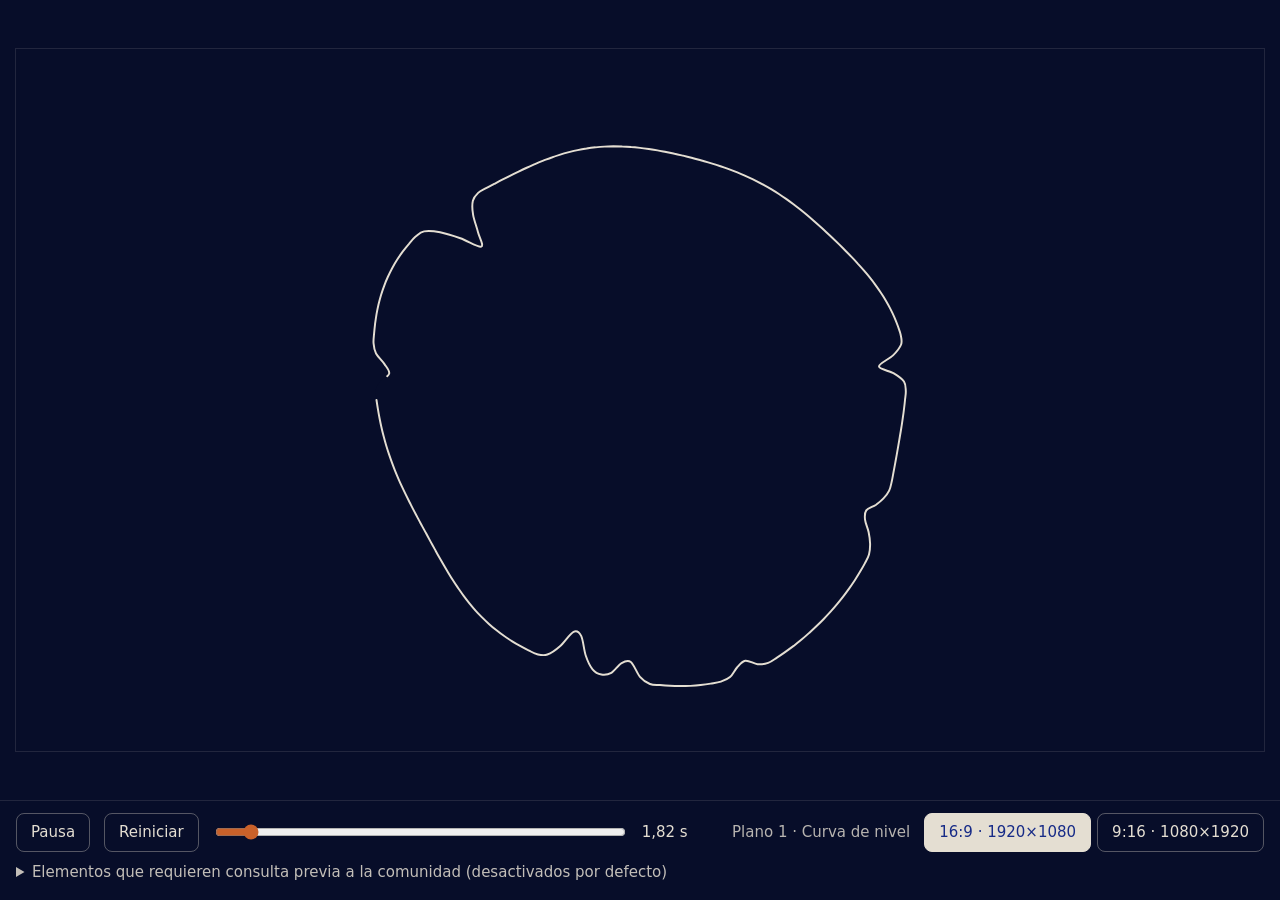
<file: aprendelocal/intro.html>
<!doctype html>
<html lang="es">
<head>
<meta charset="utf-8">
<meta name="viewport" content="width=device-width, initial-scale=1">
<title>AprendeLocal · Intro</title>
<link rel="preconnect" href="https://fonts.googleapis.com">
<link rel="preconnect" href="https://fonts.gstatic.com" crossorigin>
<link href="https://fonts.googleapis.com/css2?family=Archivo:wght@800&family=Newsreader:ital,opsz,wght@0,6..72,500;1,6..72,500&display=block" rel="stylesheet">
<style>
  :root {
    --azul: #172B87;
    --azul-medio: #2A3CA8;
    --naranjo: #C9612A;
    --papel: #E4DED2;
    --noche: #070D29; /* #172B87 al 30 %: el «negro azulado» del plano 1, no es un color nuevo */
  }
  * { box-sizing: border-box; }
  html, body { margin: 0; height: 100%; background: var(--noche); color: var(--papel); font: 500 15px/1.45 system-ui, sans-serif; }
  #app { display: flex; flex-direction: column; height: 100%; }
  #escena { flex: 1; min-height: 0; display: flex; align-items: center; justify-content: center; padding: 16px; }
  #stage { display: block; outline: 1px solid rgba(228, 222, 210, .12); }
  #controles { display: flex; flex-wrap: wrap; gap: 10px 14px; align-items: center; padding: 12px 16px 16px; border-top: 1px solid rgba(228, 222, 210, .12); }
  button { font: inherit; color: var(--papel); background: transparent; border: 1px solid rgba(228, 222, 210, .35); border-radius: 8px; padding: 8px 14px; cursor: pointer; }
  button:hover { border-color: var(--papel); }
  button[aria-pressed="true"] { background: var(--papel); color: var(--azul); border-color: var(--papel); }
  #barra { flex: 1 1 220px; accent-color: var(--naranjo); }
  #tiempo { font-variant-numeric: tabular-nums; min-width: 8ch; }
  #plano { opacity: .8; }
  .formato { display: inline-flex; gap: 6px; }
  details { flex-basis: 100%; }
  summary { cursor: pointer; opacity: .85; }
  details label { display: flex; gap: 8px; align-items: flex-start; margin: 10px 0; max-width: 78ch; }
  details small { display: block; opacity: .7; }
  .limpio #controles { display: none; }
  .limpio #escena { padding: 0; }
  .limpio #stage { outline: none; }
</style>
</head>
<body>
<div id="app">
  <div id="escena">
    <svg id="stage" xmlns="http://www.w3.org/2000/svg" role="img" aria-label="Intro de marca de AprendeLocal"></svg>
  </div>
  <div id="controles">
    <button id="bPlay" type="button">Pausa</button>
    <button id="bReiniciar" type="button">Reiniciar</button>
    <input id="barra" type="range" min="0" max="25" step="0.01" value="0" aria-label="Línea de tiempo">
    <span id="tiempo">0,00 s</span>
    <span id="plano"></span>
    <span class="formato" role="group" aria-label="Formato">
      <button type="button" data-formato="16x9">16:9 · 1920×1080</button>
      <button type="button" data-formato="9x16">9:16 · 1080×1920</button>
    </span>
    <details>
      <summary>Elementos que requieren consulta previa a la comunidad (desactivados por defecto)</summary>
      <label><input type="checkbox" data-consulta="nombresMapuzugun">
        <span>Nombres en mapuzugun que ya usa la plataforma: pewen, pigda y chumaihuén junto al nombre científico, y Rukapillán junto a Villarrica.
        <small>Salen del catálogo de la plataforma (nativas.ts). Grafemario, escritura y pertinencia de mostrarlos se definen con la comunidad.</small></span></label>
      <label><input type="checkbox" data-consulta="fotoEstudiantes">
        <span>Recuadro para fotografía de estudiantes y docentes midiendo el estero.
        <small>Requiere además consentimiento informado de familias y docentes. Es un marcador de producción, no una imagen final.</small></span></label>
    </details>
  </div>
</div>

<script>
'use strict';

/* ==========================================================================
   AprendeLocal · intro de marca (25 s)
   Todo se dibuja con SVG y se anima por código. La escena es una función pura
   del tiempo: render(t) deja el cuadro exacto del segundo t. Por eso se puede
   pausar, arrastrar la barra y exportar cuadro a cuadro sin perder precisión.
   ========================================================================== */

/* ---------- Marca: valores obligatorios, no se agregan otros ---------- */
const C = {
  azul: '#172B87', azulMedio: '#2A3CA8',
  naranjo: '#C9612A', ocre: '#E0A05C',
  papel: '#E4DED2', crema: '#FFF3E4', acuarela: '#F4EFE5',
};
/* Negro azulado del plano 1: es el mismo #172B87 oscurecido al 30 %. */
const NOCHE = '#070D29';

/* ---------- Logo oficial ----------
   Curvas copiadas sin tocar de Durzs/AprendeLocal,
   src/frontend/src/shared/components/ui/AprendeLocalLogo.tsx.
   Ahí el color de monte y letras se llama CREMA y vale #e4ded2 (el «papel
   crudo» del brief). El punto naranjo no cambia en ninguna variante. */
const MONTE = "M43.4 79.7C43.4 79.5 42.9 79.2 42.4 79.1C37.9 77.7 34.9 71.1 36.5 66.2C39.7 56.7 52.7 55.8 57.0 64.9C59.4 69.9 56.1 77.9 51.1 79.1C50.8 79.2 50.4 79.5 50.3 79.7C50.1 80.1 43.6 80.2 43.4 79.7ZM76.9 78.7C76.5 78.6 75.4 78.3 74.5 78.1C72.5 77.6 69.6 76.2 67.9 74.9C66.6 73.9 64.3 71.5 64.3 71.2C64.3 71.1 64.0 70.7 63.7 70.3C62.8 69.2 60.5 64.6 59.5 61.9C59.2 61.0 58.7 59.9 58.5 59.4C58.2 58.8 58.0 58.3 58.0 58.1C58.0 58.0 57.6 56.9 57.1 55.7C56.6 54.6 56.1 53.3 56.0 52.8C55.9 52.4 55.7 51.8 55.5 51.6C55.4 51.5 55.1 51.0 55.0 50.6C54.9 50.2 54.5 49.1 54.1 48.1C53.2 45.6 53.3 45.1 54.6 44.0C55.1 43.4 55.9 42.7 56.2 42.4C57.1 41.6 56.6 39.0 55.4 38.0C55.2 37.8 55.0 37.6 55.0 37.5C55.0 37.3 54.0 35.7 53.6 35.1C53.4 35.0 53.0 34.2 52.5 33.4C49.4 28.2 48.6 27.2 47.2 27.3C46.2 27.3 44.5 29.2 42.8 32.3C41.7 34.1 40.7 35.7 40.4 36.0C40.2 36.2 40.0 36.4 40.0 36.6C40.0 36.7 39.5 37.5 39.0 38.4C37.6 40.5 37.7 43.2 39.2 43.3C40.7 43.3 41.4 45.8 40.4 47.9C40.0 48.6 39.5 49.9 39.1 50.7C36.5 56.5 36.1 56.9 30.8 59.7C29.8 60.2 28.6 60.8 28.3 61.0C27.9 61.2 25.9 62.3 23.7 63.4C21.6 64.6 19.7 65.6 19.5 65.8C19.3 65.9 17.8 66.7 16.1 67.6C14.5 68.5 12.4 69.5 11.6 70.0C7.6 72.2 5.1 73.5 4.8 73.8C3.7 74.4 1.9 75.0 1.0 75.0L0.0 75.0L0.0 73.8C0.0 73.1 0.1 72.5 0.2 72.5C0.4 72.5 0.7 72.1 0.9 71.7C1.1 71.2 1.9 70.0 2.6 68.9C3.8 67.1 4.4 66.1 6.4 62.9C6.7 62.4 7.3 61.6 7.6 61.1C7.9 60.5 8.8 59.2 9.5 58.0C10.3 56.8 11.0 55.7 11.1 55.5C11.9 54.2 12.9 52.8 13.4 52.0C13.7 51.5 14.0 51.0 14.0 50.8C14.0 50.7 14.2 50.4 14.4 50.2C14.6 50.1 15.2 49.2 15.6 48.4C16.1 47.6 17.0 46.2 17.5 45.4C18.1 44.5 18.7 43.5 18.9 43.1C19.1 42.7 19.5 42.1 19.7 41.8C20.0 41.4 20.6 40.5 21.1 39.7C22.3 37.8 23.7 35.6 24.4 34.5C24.7 34.0 26.1 31.8 27.5 29.5C28.9 27.2 30.3 25.0 30.6 24.6C30.9 24.1 31.6 23.1 32.1 22.2C32.6 21.3 33.4 20.1 33.9 19.4C35.5 16.7 36.2 15.7 37.1 14.1C37.7 13.2 38.8 11.4 39.6 10.1C41.3 7.5 42.7 5.3 44.0 3.2C44.5 2.3 45.1 1.4 45.4 1.1C45.7 0.8 46.0 0.4 46.0 0.3C46.0 -0.2 48.5 -0.1 48.9 0.4C49.8 1.6 50.8 3.1 52.5 5.9C53.0 6.7 53.5 7.7 53.8 8.0C54.3 8.8 56.4 12.1 58.9 16.2C59.4 17.1 60.5 18.8 61.3 20.0C62.1 21.2 62.9 22.5 63.1 22.9C63.3 23.3 64.0 24.4 64.6 25.3C65.2 26.2 66.3 28.1 67.1 29.4C68.0 30.7 68.8 32.1 69.1 32.5C69.3 32.8 69.7 33.5 70.0 34.0C70.3 34.5 70.7 35.2 71.0 35.6C71.3 36.0 71.7 36.8 72.0 37.2C72.3 37.7 73.0 38.8 73.5 39.6C74.0 40.5 74.7 41.5 74.9 41.9C75.1 42.3 75.7 43.2 76.1 43.9C76.6 44.6 77.8 46.5 78.9 48.2C79.9 50.0 81.1 51.8 81.4 52.2C82.7 54.3 84.7 57.5 86.1 59.8C87.0 61.2 87.5 62.1 89.4 65.0C89.7 65.5 90.3 66.5 90.8 67.2C91.3 68.0 92.0 69.1 92.4 69.8C95.6 74.8 96.0 75.5 96.0 76.5C96.0 77.2 95.8 77.7 95.4 78.2L94.8 78.9L86.2 78.9C81.5 78.9 77.3 78.9 76.9 78.7Z";
const PALABRA = "M16.5 62.7C6.1 60.4 2.5 47.8 10.0 40.4C18.4 32.1 32.4 38.0 32.3 49.7C32.3 58.2 24.7 64.4 16.5 62.7ZM21.8 60.4C30.0 58.5 33.0 48.1 27.0 42.0C21.5 36.5 12.4 38.1 9.2 45.3C5.4 53.5 13.0 62.5 21.8 60.4ZM40.0 59.1C35.3 58.1 33.5 55.4 33.5 49.3C33.5 42.2 36.0 39.2 42.0 39.3C46.9 39.3 49.5 41.6 49.6 46.0L49.6 46.7L48.0 46.7L46.4 46.7L46.4 46.1C46.4 43.5 44.7 41.9 42.2 41.9C38.4 41.8 36.7 44.0 36.7 49.2C36.8 54.3 38.2 56.3 41.8 56.4C44.6 56.6 46.0 55.5 46.4 52.9L46.6 51.7L48.1 51.7L49.6 51.7L49.6 52.3C49.5 57.0 45.1 60.2 40.0 59.1ZM54.9 59.0C52.0 58.2 50.6 56.0 51.0 53.0C51.6 49.4 54.5 47.9 61.0 47.5C63.9 47.4 63.8 47.5 63.7 45.6C63.5 42.6 62.5 41.8 59.3 41.8C56.5 41.8 55.0 42.8 55.0 44.7L55.0 45.3L53.4 45.3L51.8 45.3L51.9 44.1C52.2 41.0 54.4 39.5 58.7 39.2C62.7 39.0 65.5 40.2 66.5 42.7C66.8 43.5 66.8 43.8 66.9 49.7C66.9 56.9 66.9 56.5 68.4 56.5C69.4 56.5 69.5 56.6 69.5 57.7C69.5 58.6 69.2 58.8 68.2 59.0C66.1 59.5 64.6 58.9 64.2 57.3C63.9 56.2 63.8 56.2 62.9 57.1C60.9 58.9 57.6 59.7 54.9 59.0ZM1.4 45.6L1.4 32.4L3.0 32.4L4.7 32.4L4.7 45.6L4.7 58.7L3.0 58.7L1.4 58.7L1.4 45.6ZM70.8 45.6L70.8 32.4L72.4 32.4C73.9 32.4 74.0 32.4 74.1 32.8C74.1 33.0 74.1 38.9 74.1 45.9L74.1 58.6L72.4 58.7L70.8 58.7L70.8 45.6ZM60.0 56.1C62.1 55.4 63.5 53.7 63.6 51.3C63.8 49.6 63.9 49.7 61.0 49.9C56.1 50.3 54.4 51.3 54.4 53.7C54.4 56.1 56.8 57.2 60.0 56.1ZM22.0 20.3L22.0 7.2L24.4 7.2L26.8 7.2L26.9 8.0C27.0 8.4 27.1 9.0 27.2 9.3C27.3 10.1 27.4 10.1 28.1 9.2C30.4 6.2 36.2 6.1 38.9 9.0C42.3 12.6 42.1 22.0 38.6 25.1C36.0 27.5 31.3 27.6 28.8 25.3L27.9 24.5L27.9 28.9L27.8 33.3L24.9 33.3L22.0 33.4L22.0 20.3ZM4.2 26.7C1.2 26.1 0.1 24.4 0.2 21.1C0.4 16.8 4.0 14.8 11.9 14.8L12.9 14.8L12.8 13.7C12.6 11.8 11.8 11.1 9.8 11.1C8.0 11.1 6.7 11.8 6.7 12.8L6.7 13.2L3.7 13.2L0.8 13.2L0.8 12.2C1.1 8.7 4.1 7.0 9.8 7.0C14.6 7.0 16.9 7.9 18.3 10.5L18.7 11.3L18.8 16.5C18.9 22.7 18.8 22.6 20.6 22.6L21.3 22.6L21.3 24.4C21.3 26.4 21.4 26.4 20.0 26.7C17.4 27.4 14.4 26.6 13.7 25.1C13.4 24.4 13.3 24.4 12.4 25.1C10.3 26.7 7.2 27.4 4.2 26.7ZM62.7 26.8C58.6 26.1 56.2 24.1 55.3 20.3C54.9 18.8 54.9 15.1 55.2 13.7C55.6 12.2 55.7 12.3 54.0 12.4C49.6 12.7 49.1 13.6 49.1 21.8L49.1 26.5L46.1 26.5L43.2 26.5L43.2 16.9L43.2 7.3L45.6 7.3C48.3 7.2 48.1 7.1 48.3 8.8C48.5 10.3 48.7 10.5 49.1 9.6C50.2 7.5 52.6 6.4 54.9 7.0L55.4 7.2L55.5 9.7L55.6 12.3L56.1 11.4C57.5 8.4 60.4 7.0 65.1 7.0C71.6 7.0 74.6 10.0 74.7 16.2L74.7 18.1L67.8 18.1L61.0 18.1L61.0 18.7C61.0 23.2 68.1 24.6 68.8 20.2L68.9 19.7L71.9 19.6L74.8 19.6L74.8 20.1C74.8 24.8 69.2 27.9 62.7 26.8ZM102.4 26.7C98.6 25.7 96.8 22.5 96.9 16.8C96.9 13.0 97.5 10.9 99.2 9.0C101.6 6.4 106.7 6.1 109.3 8.4C109.7 8.8 110.1 9.1 110.1 9.1C110.2 9.1 110.2 7.1 110.2 4.7L110.2 0.2L113.2 0.2L116.2 0.2L116.2 13.3L116.2 26.5L113.8 26.5C111.1 26.5 111.3 26.6 111.1 25.2C111.0 23.9 110.8 23.7 110.4 24.3C108.7 26.6 105.6 27.5 102.4 26.7ZM126.3 26.9C120.4 25.7 118.2 23.1 118.2 16.9C118.2 10.0 121.3 7.0 128.3 7.0C134.8 7.0 137.8 10.0 137.8 16.4L137.8 18.1L131.0 18.1L124.2 18.1L124.2 18.7C124.2 23.3 131.1 24.6 132.0 20.3L132.2 19.7L135.0 19.6L137.9 19.6L137.8 20.7C137.6 23.5 135.6 25.6 132.1 26.6C131.2 26.8 127.2 27.0 126.3 26.9ZM76.6 16.9L76.6 7.3L79.0 7.3L81.4 7.2L81.5 7.6C81.6 7.8 81.7 8.4 81.8 9.0C81.9 10.2 82.0 10.2 83.0 9.1C85.6 6.4 91.1 6.1 93.2 8.4C95.0 10.4 95.0 10.6 95.1 19.2L95.2 26.5L92.1 26.5L89.1 26.5L89.0 20.0C89.0 13.8 89.0 13.5 88.6 12.9C87.6 10.9 84.3 11.2 83.1 13.5L82.6 14.4L82.5 20.4L82.5 26.5L79.5 26.5L76.5 26.5L76.6 16.9ZM10.9 22.3C12.1 21.7 12.8 20.4 12.8 18.7L12.8 18.1L11.1 18.2C7.3 18.4 5.3 19.9 6.4 21.8C7.1 22.8 9.3 23.1 10.9 22.3ZM33.6 21.8C35.5 20.7 36.0 14.6 34.3 12.6C33.3 11.4 30.8 11.2 29.3 12.3C28.0 13.3 27.4 16.9 28.2 19.7C28.8 21.9 31.5 22.9 33.6 21.8ZM108.3 21.9C110.6 20.7 111.1 15.0 109.2 12.7C108.1 11.4 105.5 11.2 104.2 12.3C102.3 13.8 102.4 20.3 104.3 21.6C105.2 22.3 107.3 22.5 108.3 21.9ZM68.5 14.2C68.1 9.9 62.0 9.9 61.1 14.2L60.9 14.8L64.8 14.7L68.6 14.7L68.5 14.2ZM131.7 14.0C131.3 9.7 124.2 10.3 124.2 14.6C124.2 14.7 125.9 14.8 128.0 14.8L131.8 14.8L131.7 14.0Z";
const PUNTO_O = { cx: 19.1, cy: 49.66, r: 4.84 };
const COLOR_LOGO = C.papel;
/* Variantes oficiales del componente: horizontal 257×80 y apilado 138×139. */
const VARIANTES = {
  horizontal: { w: 257, h: 80, monte: 'translate(0 0)', palabra: 'translate(119 17.25)', monteM: [1, 0, 0], palabraM: [1, 119, 17.25] },
  apilado: { w: 138, h: 139, monte: 'translate(29.4 0) scale(0.825)', palabra: 'translate(0 76)', monteM: [0.825, 29.4, 0], palabraM: [1, 0, 76] },
};

/* ---------- Elementos culturales ----------
   REQUIERE CONSULTA PREVIA A LA COMUNIDAD: los dos interruptores de abajo.
   Quedan apagados por defecto y no se encienden sin ese proceso. */
const CONSULTA = {
  nombresMapuzugun: false, // REQUIERE CONSULTA PREVIA A LA COMUNIDAD
  fotoEstudiantes: false,  // REQUIERE CONSULTA PREVIA A LA COMUNIDAD (y consentimiento informado)
};

/* ---------- Guion: tiempos en segundos ---------- */
const DUR = 25;
const T = {
  s1Linea: [0.5, 2.7],
  s2Anillos: { t0: 3.0, paso: 0.055, dur: 0.85 },
  s2Alza: { t0: 4.5, dur: 1.8, paso: 0.03 },
  velo: [3.0, 6.6],
  s2Niebla: { t0: 4.9, paso: 0.35, dur: 1.6 },
  s2Rotulo: [5.5, 6.1, 6.8, 7.15],
  s3Cambio: [6.9, 7.8],
  s3Arbol: [7.2, 8.3],
  s3Cinta: [8.0, 9.15],
  s3Compas: [9.1, 9.45],
  s3Nota: [9.3, 9.8],
  s3Titular: [9.45, 10.05, 10.95, 11.35],
  s3Salida: [10.85, 11.35],
  s4Reticula: [11.2, 11.8, 18.95, 19.4],
  s4Fichas: { t0: 11.3, paso: 0.3, dur: 0.8 },
  s4Dibujo: { t0: 11.9, paso: 0.3, dur: 1.3 },
  s4Corona: [13.2, 13.6],
  s5Compacta: [15.0, 15.7],
  s5Lineas: { t0: 15.5, paso: 0.12, dur: 0.7 },
  s5Nodo: [15.95, 16.35],
  s5Punto: [16.25, 16.55],
  s5Enlace: [16.3, 16.65],
  s5Ficha: [16.5, 17.0],
  s5Textos: { t0: 16.75, paso: 0.12, dur: 0.5 },
  s5Salida: [18.9, 19.3],
  s6Entrada: [19.1, 19.6],
  s6Morph: { t0: 19.7, dur: 1.4, paso: 0.025 },
  s6Rotulo: [19.2, 19.6, 21.6, 21.95],
  s6Titular: [19.5, 20.1, 21.6, 22.0],
  s7Anida: { t0: 21.75, dur: 0.75, paso: 0.035 },
  s7Monte: [22.7, 23.1],
  s7Palabra: { t0: 22.95, paso: 0.1, dur: 0.5 },
  s7Punto: [23.55, 24.1],
};
const PLANOS = [
  [0, 'Plano 1 · Curva de nivel'], [3, 'Plano 2 · Volcán Villarrica'], [7, 'Plano 3 · Araucaria'],
  [11, 'Plano 4 · Fichas de campo'], [15, 'Plano 5 · Proyecto situado'], [19, 'Plano 6 · Otro territorio'], [22, 'Plano 7 · Logo'],
];

/* ---------- Composición por formato ---------- */
const LAYOUTS = {
  '16x9': {
    W: 1920, H: 1080, trazo: 3,
    plano: { cx: 960, cy: 540, s: 410 },
    volcan: { cx: 960, by: 840, sx: 640, h: 470, q: 0.13 },
    rotulo2: { dx: 70, dy: -64, anchor: 'start' },
    retrae: { x: 1180, y: 868, s: 0.68 },
    s3: {
      suelo: 880, bosque: 800, arbol: { x: 1440, h: 800 },
      titular: { x: 120, y: 400, size: 150, lineas: ['El lugar es el', 'aula.'] },
      nota: { x: 1312, y: 958, anchor: 'end' },
    },
    niebla: [{ dy: -100, c: C.azulMedio, a: 0.85, desde: -1 }, { dy: -36, c: C.azulMedio, a: 0.6, desde: 1 }, { dy: -170, c: C.papel, a: 0.10, desde: -1 }],
    fichas: { w: 500, pos: [[400, 190, -3], [960, 160, 2], [1520, 195, -1.5]] },
    chips: { s: 0.52, pos: [[250, 250, -2], [250, 540, 1.5], [250, 830, -1]], lado: 'derecha' },
    nodo: { x: 690, y: 540, r: 34 },
    proyecto: { x: 860, y: 190, w: 920, pad: 64, titulo: 120 },
    foto: { x: 880, y: 895, w: 900, h: 160, rot: 0 },
    volcan6: { cx: 1400, by: 800, sx: 420, h: 330, q: 0.13 },
    morro: { cx: 1380, by: 800, rw: 250, h: 470, q: 0.14, lean: 0.34, marCx: 1420, marHw: 660, marY: 838, marGap: 30 },
    rotulo6: { dx: -60, dy: -60, anchor: 'end' },
    titular6: { x: 120, y: 360, size: 104, lineas: ['Cada escuela', 'tiene su propio', 'laboratorio', 'afuera.'] },
    logo: { variante: 'horizontal', cx: 960, cy: 540, ancho: 900 },
  },
  '9x16': {
    W: 1080, H: 1920, trazo: 3,
    plano: { cx: 540, cy: 930, s: 430 },
    volcan: { cx: 540, by: 1190, sx: 480, h: 440, q: 0.13 },
    rotulo2: { dx: 60, dy: -70, anchor: 'start' },
    retrae: { x: 380, y: 1075, s: 0.62 },
    s3: {
      suelo: 1100, bosque: 1020, arbol: { x: 700, h: 920 },
      titular: { x: 90, y: 1410, size: 116, lineas: ['El lugar es el', 'aula.'] },
      nota: { x: 90, y: 1188, anchor: 'start' },
    },
    niebla: [{ dy: -100, c: C.azulMedio, a: 0.85, desde: -1 }, { dy: -36, c: C.azulMedio, a: 0.6, desde: 1 }, { dy: -180, c: C.papel, a: 0.10, desde: -1 }],
    fichas: { w: 480, pos: [[300, 200, -3], [780, 280, 2.2], [530, 890, -1.5]] },
    chips: { s: 0.5, pos: [[200, 320, -2], [540, 320, 1.5], [880, 320, -1]], lado: 'abajo' },
    nodo: { x: 540, y: 630, r: 34 },
    proyecto: { x: 90, y: 760, w: 900, pad: 60, titulo: 116 },
    foto: { x: 90, y: 1470, w: 900, h: 200, rot: 0 },
    volcan6: { cx: 560, by: 980, sx: 380, h: 320, q: 0.13 },
    morro: { cx: 540, by: 980, rw: 230, h: 480, q: 0.14, lean: 0.34, marCx: 540, marHw: 720, marY: 1018, marGap: 30 },
    rotulo6: { dx: -50, dy: -60, anchor: 'end' },
    titular6: { x: 90, y: 1250, size: 100, lineas: ['Cada escuela', 'tiene su propio', 'laboratorio', 'afuera.'] },
    logo: { variante: 'apilado', cx: 540, cy: 930, ancho: 620 },
  },
};

/* ==========================================================================
   Utilidades
   ========================================================================== */
const NS = 'http://www.w3.org/2000/svg';
const $ = (s) => document.querySelector(s);
function mk(tag, attrs, parent) {
  const e = document.createElementNS(NS, tag);
  if (attrs) for (const k in attrs) e.setAttribute(k, attrs[k]);
  if (parent) parent.appendChild(e);
  return e;
}
function set(e, attrs) { for (const k in attrs) e.setAttribute(k, attrs[k]); }
const clamp = (v, a = 0, b = 1) => (v < a ? a : v > b ? b : v);
const lerp = (a, b, t) => a + (b - a) * t;
const lin = (t, a, b) => clamp((t - a) / (b - a));
const f1 = (v) => Math.round(v * 10) / 10;

/* Easing de marca: cubic-bezier(0.22, 1, 0.36, 1), salida suave, sin rebote. */
function cubicBezier(x1, y1, x2, y2) {
  const cx = 3 * x1, bx = 3 * (x2 - x1) - cx, ax = 1 - cx - bx;
  const cy = 3 * y1, by = 3 * (y2 - y1) - cy, ay = 1 - cy - by;
  const sx = (t) => ((ax * t + bx) * t + cx) * t;
  const sy = (t) => ((ay * t + by) * t + cy) * t;
  return (x) => {
    if (x <= 0) return 0;
    if (x >= 1) return 1;
    let lo = 0, hi = 1, t = x;
    for (let i = 0; i < 40; i++) { const v = sx(t); if (Math.abs(v - x) < 1e-6) break; if (v < x) lo = t; else hi = t; t = (lo + hi) / 2; }
    return sy(t);
  };
}
const EASE = cubicBezier(0.22, 1, 0.36, 1);
const ez = (t, a, b) => EASE(lin(t, a, b));
/* Entra en [a,b] y sale en [c,d]. */
const ventana = (t, a, b, c, d) => Math.min(ez(t, a, b), 1 - ez(t, c, d));

function mulberry32(a) {
  return function () {
    a |= 0; a = (a + 0x6D2B79F5) | 0;
    let t = Math.imul(a ^ (a >>> 15), 1 | a);
    t = (t + Math.imul(t ^ (t >>> 7), 61 | t)) ^ t;
    return ((t ^ (t >>> 14)) >>> 0) / 4294967296;
  };
}
function hex2rgb(h) { const n = parseInt(h.slice(1), 16); return [(n >> 16) & 255, (n >> 8) & 255, n & 255]; }
function mezcla(a, b, t) {
  const A = hex2rgb(a), B = hex2rgb(b);
  return 'rgb(' + A.map((v, i) => Math.round(v + (B[i] - v) * t)).join(',') + ')';
}
/* Catmull-Rom a Bézier: curvas suaves que pasan por los puntos. */
function curva(p, cerrada) {
  const n = p.length;
  const g = (i) => (cerrada ? p[(i + n) % n] : p[Math.max(0, Math.min(n - 1, i))]);
  let d = 'M' + f1(p[0][0]) + ',' + f1(p[0][1]);
  const fin = cerrada ? n : n - 1;
  for (let i = 0; i < fin; i++) {
    const p0 = g(i - 1), p1 = g(i), p2 = g(i + 1), p3 = g(i + 2);
    d += 'C' + f1(p1[0] + (p2[0] - p0[0]) / 6) + ',' + f1(p1[1] + (p2[1] - p0[1]) / 6) + ' ' +
      f1(p2[0] - (p3[0] - p1[0]) / 6) + ',' + f1(p2[1] - (p3[1] - p1[1]) / 6) + ' ' + f1(p2[0]) + ',' + f1(p2[1]);
  }
  return cerrada ? d + 'Z' : d;
}
function poligono(p) { return 'M' + p.map((q) => f1(q[0]) + ',' + f1(q[1])).join('L') + 'Z'; }
function muestreaCurva(p, porTramo) {
  const out = [];
  const n = p.length, g = (i) => p[Math.max(0, Math.min(n - 1, i))];
  for (let i = 0; i < n - 1; i++) {
    const p0 = g(i - 1), p1 = g(i), p2 = g(i + 1), p3 = g(i + 2);
    for (let k = 0; k < porTramo; k++) {
      const t = k / porTramo, t2 = t * t, t3 = t2 * t;
      out.push([0, 1].map((j) => 0.5 * ((2 * p1[j]) + (-p0[j] + p2[j]) * t + (2 * p0[j] - 5 * p1[j] + 4 * p2[j] - p3[j]) * t2 + (-p0[j] + 3 * p1[j] - 3 * p2[j] + p3[j]) * t3)));
    }
  }
  out.push(p[n - 1]);
  return out;
}
function yEnX(muestras, x) {
  for (let i = 0; i < muestras.length - 1; i++) {
    const a = muestras[i], b = muestras[i + 1];
    if ((a[0] - x) * (b[0] - x) <= 0 && a[0] !== b[0]) return lerp(a[1], b[1], (x - a[0]) / (b[0] - a[0]));
  }
  return muestras[muestras.length - 1][1];
}

/* Texto con marcado mínimo: *así* va en itálica (nombres científicos y
   magnitudes físicas); lo demás en redonda. */
const FAM = {
  archivo: { 'font-family': "'Archivo', sans-serif", 'font-weight': 800, 'letter-spacing': '-0.045em' },
  news: { 'font-family': "'Newsreader', serif", 'font-weight': 500 },
};
function texto(parent, str, o) {
  const t = mk('text', { x: o.x, y: o.y, 'font-size': o.size, fill: o.fill, 'text-anchor': o.anchor || 'start' }, parent);
  set(t, FAM[o.fam || 'news']);
  if (o.ls) t.setAttribute('letter-spacing', o.ls);
  for (const parte of str.split(/(\*[^*]+\*)/).filter(Boolean)) {
    const ts = mk('tspan', null, t);
    if (parte[0] === '*') { ts.setAttribute('font-style', 'italic'); ts.textContent = parte.slice(1, -1); } else ts.textContent = parte;
  }
  return t;
}
function ancho(t) { try { return t.getComputedTextLength(); } catch (e) { return 0; } }
function largo(p) { try { return p.getTotalLength(); } catch (e) { return 1000; } }
function dibujaTrazo(p, L, prog) {
  if (prog >= 1) { p.setAttribute('stroke-dasharray', 'none'); p.setAttribute('stroke-dashoffset', 0); }
  else { p.setAttribute('stroke-dasharray', L + ' ' + L); p.setAttribute('stroke-dashoffset', L * (1 - prog)); }
}

/* ==========================================================================
   Estado
   ========================================================================== */
const Q = new URLSearchParams(location.search);
let FORMATO = Q.get('formato') === '9x16' ? '9x16' : '16x9';
const LIMPIO = Q.has('limpio');
let L;          // layout activo
let S = {};     // referencias a nodos de la escena
let tActual = 0, reproduciendo = true, listo = false;

/* ==========================================================================
   Curvas de nivel: el material que atraviesa toda la pieza
   ========================================================================== */
const N = 16;   // curvas
const M = 180;  // puntos por curva
const TH = Array.from({ length: M }, (_, j) => Math.PI - (2 * Math.PI * j) / M);
const RC = 0.075; // radio del cráter respecto de la base
let RHO; // radios con ruido, fijos

function preparaRelieve() {
  const rnd = mulberry32(7);
  const armonicos = [1, 2, 3, 5, 8].map((f, i) => ({ f, a: [0.045, 0.04, 0.028, 0.016, 0.008][i], p: rnd() * 6.283, b: rnd() * 2 }));
  // Quebradas: muescas en V que apuntan a la cumbre, como el drenaje radial de un estratovolcán.
  const quebradas = Array.from({ length: 9 }, () => ({ th: rnd() * 6.283, w: 0.07 + rnd() * 0.07, d: 0.05 + rnd() * 0.06 }));
  RHO = [];
  for (let k = 0; k < N; k++) {
    const z = k / (N - 1);
    const r = RC + (1 - RC) * Math.pow(1 - z, 1.5);
    const fila = [];
    for (let j = 0; j < M; j++) {
      const th = TH[j];
      let n = 0;
      for (const h of armonicos) n += h.a * Math.sin(h.f * th + h.p + h.b * z);
      let g = 0;
      for (const q of quebradas) {
        let d = Math.abs(((th - q.th + Math.PI * 3) % (Math.PI * 2)) - Math.PI);
        if (d < q.w) g -= q.d * Math.pow(1 - d / q.w, 1.6) * Math.pow(1 - z, 0.6);
      }
      fila.push(r * (1 + n * (0.55 + 0.45 * (1 - z)) + g));
    }
    RHO.push(fila);
  }
}
function ptsPlano(k) { const P = L.plano; return RHO[k].map((r, j) => [P.cx + r * Math.cos(TH[j]) * P.s, P.cy + r * Math.sin(TH[j]) * P.s]); }
function ptsVolcan(k, V) {
  const z = k / (N - 1);
  return RHO[k].map((r, j) => [V.cx + r * Math.cos(TH[j]) * V.sx, V.by - z * V.h + r * Math.sin(TH[j]) * V.sx * V.q]);
}
function ptsMorro(k) {
  const G = L.morro;
  if (k < 3) {
    // Tres líneas de agua: la bahía. Anillos muy aplastados que se leen como una sola línea.
    return TH.map((th) => {
      const x = G.marCx + Math.cos(th) * G.marHw;
      return [x, G.marY + k * G.marGap + Math.sin(th) * 1.2 + Math.sin(x / 58 + k * 1.7) * 4];
    });
  }
  const zz = ((k - 3) / (N - 4)) * 0.97;
  // Domo de granito: laderas casi verticales, cima redonda, falda más ancha.
  const r = Math.sqrt(Math.max(0, 1 - Math.pow(zz, 2.6))) * (1 + 0.32 * Math.pow(1 - zz, 4));
  const cx = G.cx + G.lean * Math.pow(zz, 1.3) * G.rw;
  return TH.map((th) => {
    const rho = r * (1 + 0.045 * Math.sin(2 * th + k * 0.35) + 0.02 * Math.sin(5 * th + 1.3 + k * 0.2) + 0.1 * Math.max(0, Math.cos(th - 0.2)) * (1 - zz));
    return [cx + rho * Math.cos(th) * G.rw, G.by - zz * G.h + rho * Math.sin(th) * G.rw * G.q];
  });
}
function lerpPts(A, B, u) { if (u <= 0) return A; if (u >= 1) return B; return A.map((a, i) => [lerp(a[0], B[i][0], u), lerp(a[1], B[i][1], u)]); }

/* Contornos del logo como destino de las curvas: se muestrean de las curvas
   oficiales y se orientan igual que los anillos (desde la izquierda, por abajo). */
function contornoLogo(d, matriz) {
  const p = mk('path', { d, fill: 'none' }, S.medidor);
  const Lt = p.getTotalLength();
  let pts = [];
  for (let i = 0; i < M; i++) { const q = p.getPointAtLength((Lt * i) / M); pts.push([matriz[1] + q.x * matriz[0], matriz[2] + q.y * matriz[0]]); }
  p.remove();
  let area = 0;
  for (let i = 0; i < M; i++) { const a = pts[i], b = pts[(i + 1) % M]; area += a[0] * b[1] - b[0] * a[1]; }
  if (area > 0) pts.reverse();
  let iMin = 0;
  for (let i = 1; i < M; i++) if (pts[i][0] < pts[iMin][0] - 0.01 || (Math.abs(pts[i][0] - pts[iMin][0]) <= 0.01 && pts[i][1] > pts[iMin][1])) iMin = i;
  pts = pts.slice(iMin).concat(pts.slice(0, iMin));
  const c = pts.reduce((s, q) => [s[0] + q[0] / M, s[1] + q[1] / M], [0, 0]);
  return { pts, c };
}

/* ==========================================================================
   Construcción
   ========================================================================== */
function construir() {
  L = LAYOUTS[FORMATO];
  const svg = $('#stage');
  svg.innerHTML = '';
  svg.setAttribute('viewBox', `0 0 ${L.W} ${L.H}`);
  S = {};
  S.defs = mk('defs', null, svg);
  S.medidor = mk('g', { opacity: 0 }, svg);

  // Fondo
  S.fondo = mk('rect', { x: 0, y: 0, width: L.W, height: L.H, fill: C.azul }, svg);

  // Cielo del plano 3: luz baja y húmeda cerca del horizonte
  S.cielo = mk('g', { opacity: 0 }, svg);
  mk('rect', { x: 0, y: 0, width: L.W, height: L.H, fill: C.azulMedio }, S.cielo);
  const rg = mk('radialGradient', { id: 'resplandor', cx: 0.5, cy: 0.5, r: 0.5 }, S.defs);
  mk('stop', { offset: 0, 'stop-color': C.papel, 'stop-opacity': 0.30 }, rg);
  mk('stop', { offset: 0.5, 'stop-color': C.papel, 'stop-opacity': 0.12 }, rg);
  mk('stop', { offset: 1, 'stop-color': C.papel, 'stop-opacity': 0 }, rg);
  const a3 = L.s3.arbol;
  mk('ellipse', { cx: a3.x - L.W * 0.1, cy: L.s3.bosque + 40, rx: L.W * 0.62, ry: L.H * (FORMATO === '16x9' ? 0.46 : 0.26), fill: 'url(#resplandor)' }, S.cielo);

  // Retícula del cuaderno de campo (planos 4 y 5)
  S.reticula = mk('path', { d: reticula(60), stroke: C.azulMedio, 'stroke-width': 1.5, fill: 'none', opacity: 0 }, svg);

  // Silueta lejana del volcán (plano 3)
  S.lejos = mk('g', { opacity: 0 }, svg);
  preparaRelieve();
  construirSilueta();

  // Curvas de nivel
  S.curvasG = mk('g', { 'stroke-linejoin': 'round', 'stroke-linecap': 'round' }, svg);
  S.curvas = [];
  const planos = [], volcanes = [], volcanes6 = [], morros = [];
  for (let k = 0; k < N; k++) {
    planos.push(ptsPlano(k)); volcanes.push(ptsVolcan(k, L.volcan)); volcanes6.push(ptsVolcan(k, L.volcan6)); morros.push(ptsMorro(k));
    const p = mk('path', { d: curva(planos[k], true), fill: C.azul, stroke: C.papel, 'stroke-width': L.trazo }, S.curvasG);
    S.curvas.push({ p, L: largo(p) });
  }
  S.geo = { planos, volcanes, volcanes6, morros };

  // Niebla en capas de azul
  S.nieblas = L.niebla.map((n, i) => {
    const id = 'niebla' + i;
    const lg = mk('linearGradient', { id, x1: 0, y1: 0, x2: 0, y2: 1 }, S.defs);
    mk('stop', { offset: 0, 'stop-color': n.c, 'stop-opacity': 0 }, lg);
    mk('stop', { offset: 0.32, 'stop-color': n.c, 'stop-opacity': n.a }, lg);
    mk('stop', { offset: 1, 'stop-color': n.c, 'stop-opacity': n.a * 0.8 }, lg);
    const y0 = L.volcan.by + n.dy;
    const pts = [];
    for (let x = -L.W * 0.9; x <= L.W * 1.9; x += 24) pts.push([x, y0 + 16 * Math.sin(x / 170 + i * 2) + 9 * Math.sin(x / 61 + i)]);
    const d = curva(pts, false) + `L${L.W * 1.9},${L.H + 60}L${-L.W * 0.9},${L.H + 60}Z`;
    return { p: mk('path', { d, fill: `url(#${id})`, opacity: 0 }, svg), n };
  });

  // Paisaje cercano del plano 3: bosque, suelo, araucaria, medición
  S.paisaje = mk('g', { opacity: 0 }, svg);
  construirBosque();
  S.suelo = mk('path', { d: suelo(), fill: NOCHE }, S.paisaje);
  S.arbol = araucaria(S.paisaje, { x: a3.x, suelo: L.s3.suelo, h: a3.h }, NOCHE);
  construirMedicion();

  // Lluvia fina
  S.lluvia = mk('g', { stroke: C.papel, 'stroke-width': 2, 'stroke-linecap': 'round', opacity: 0 }, svg);
  const rl = mulberry32(21);
  S.gotas = Array.from({ length: 70 }, () => ({ x: rl() * L.W * 1.1 - L.W * 0.1, y: rl() * L.H, v: 1100 + rl() * 500, l: 26 + rl() * 22, p: mk('line', null, S.lluvia) }));

  // Nota de campo, titulares y rótulos
  S.nota = construirNota();
  S.titular3 = bloqueTitular(svg, L.s3.titular);
  construirFichas(svg);
  construirEnlaces(svg);
  construirProyecto(svg);
  construirFoto(svg);
  S.titular6 = bloqueTitular(svg, L.titular6);
  construirRotulo(svg);
  construirLogo(svg);

  // Destinos del logo para las curvas
  const V = VARIANTES[L.logo.variante];
  const esc = L.logo.ancho / V.w;
  const x0 = L.logo.cx - (V.w * esc) / 2, y0 = L.logo.cy - (V.h * esc) / 2;
  const mm = V.monteM;
  const subs = MONTE.match(/M[^M]+/g);
  const matMonte = [esc * mm[0], x0 + mm[1] * esc, y0 + mm[2] * esc];
  S.destMonte = contornoLogo(subs[1], matMonte);
  S.destCirculo = contornoLogo(subs[0], matMonte);
}

function reticula(paso) {
  let d = '';
  for (let x = paso; x < L.W; x += paso) d += `M${x},0V${L.H}`;
  for (let y = paso; y < L.H; y += paso) d += `M0,${y}H${L.W}`;
  return d;
}

function construirSilueta() {
  // Borde exterior de la pila de curvas del plano 2, suavizado, más la nieve
  // de la cumbre (el Villarrica tiene casquete glaciar).
  const V = L.volcan;
  const izq = [], der = [];
  for (let k = 0; k < N; k++) {
    const P = ptsVolcan(k, V);
    let a = P[0], b = P[0];
    for (const q of P) { if (q[0] < a[0]) a = q; if (q[0] > b[0]) b = q; }
    izq.push(a); der.push(b);
  }
  const tope = ptsVolcan(N - 1, V).filter((q, j) => Math.sin(TH[j]) < 0).sort((p, q) => p[0] - q[0]);
  const base = V.by + 260;
  const contorno = [[izq[0][0], base], ...izq, ...tope, ...der.slice().reverse(), [der[0][0], base]];
  mk('path', { d: curva(contorno, true), fill: C.azul, opacity: 0.62 }, S.lejos);
  const s = 9; // curva donde empieza la nieve
  const frente = ptsVolcan(s, V).filter((q, j) => Math.sin(TH[j]) >= 0).sort((p, q) => q[0] - p[0]);
  const nieve = [...izq.slice(s), ...tope, ...der.slice(s).reverse(), ...frente];
  mk('path', { d: poligono(nieve), fill: C.papel, opacity: 0.26 }, S.lejos);
}

function construirBosque() {
  // Bosque templado en silueta: copas redondeadas y algunos coigües emergentes
  // con la copa en pisos. Tono intermedio entre la niebla y la araucaria.
  const rnd = mulberry32(31);
  const base = L.s3.suelo, tope = L.s3.bosque;
  const formas = [];
  for (let x = -60; x < L.W + 60;) {
    const r = 22 + rnd() * 34;
    formas.push({ cx: x, cy: tope + (base - tope) * (0.15 + rnd() * 0.45) + r * 0.3, rx: r * 1.15, ry: r });
    x += r * (1.0 + rnd() * 0.6);
  }
  for (let e = 0; e < 4; e++) {
    const cx = L.W * (0.06 + 0.25 * e + rnd() * 0.1), alto = 40 + rnd() * 40;
    for (let c = 0; c < 5; c++) formas.push({ cx: cx + (rnd() - 0.5) * 90, cy: tope - alto + rnd() * 50, rx: 36 + rnd() * 26, ry: 18 + rnd() * 10 });
  }
  const pts = [];
  for (let x = -20; x <= L.W + 20; x += 6) {
    let y = base + 20;
    for (const f of formas) {
      const u = Math.abs((x - f.cx) / f.rx);
      if (u < 1) y = Math.min(y, f.cy - f.ry * Math.sqrt(1 - u * u));
      else if (u < 2.5) y = Math.min(y, f.cy + (u - 1) * f.ry * 1.6);
    }
    pts.push([x, y]);
  }
  S.bosque = mk('path', { d: poligono([...pts, [L.W + 20, L.H + 20], [-20, L.H + 20]]), fill: C.azul }, S.paisaje);
  // Una capa de niebla clara delante del bosque y detrás de la araucaria
  const lg = mk('linearGradient', { id: 'nieblaBosque', x1: 0, y1: 0, x2: 0, y2: 1 }, S.defs);
  mk('stop', { offset: 0, 'stop-color': C.papel, 'stop-opacity': 0 }, lg);
  mk('stop', { offset: 0.5, 'stop-color': C.papel, 'stop-opacity': 0.13 }, lg);
  mk('stop', { offset: 1, 'stop-color': C.papel, 'stop-opacity': 0.05 }, lg);
  S.nieblaBosque = mk('rect', { x: -L.W * 0.3, y: tope - 30, width: L.W * 1.6, height: base - tope + 60, fill: 'url(#nieblaBosque)' }, S.paisaje);
}
function suelo() {
  const pts = [];
  for (let x = -20; x <= L.W + 20; x += 20) pts.push([x, L.s3.suelo + 5 * Math.sin(x / 260) + 3 * Math.sin(x / 90)]);
  return curva(pts, false) + `L${L.W + 20},${L.H + 20}L-20,${L.H + 20}Z`;
}

/* Araucaria araucana adulta en contraluz: fuste limpio, copa en paraguas con
   ramas en verticilos que suben en la punta. Se dibuja a escala: 28 m de alto,
   1,2 m de diámetro a la altura del pecho (1,3 m). */
function araucaria(parent, o, color) {
  const g = mk('g', { fill: color }, parent);
  const pxm = o.h / 28, dap = 1.2 * pxm;
  const topeY = o.suelo - o.h * 0.975;
  const izq = [], der = [];
  for (let i = 0; i <= 24; i++) {
    const s = i / 24, y = lerp(o.suelo + 8, topeY, s);
    let w = lerp(dap * 1.04, dap * 0.4, Math.pow(s, 0.9));
    if (s < 0.035) w *= 1 + ((0.035 - s) / 0.035) * 0.5;
    izq.push([o.x - w / 2, y]); der.push([o.x + w / 2, y]);
  }
  mk('path', { d: poligono([...izq, ...der.reverse()]) }, g);
  const rnd = mulberry32(11);
  // [altura relativa, largo relativo]: la copa es un paraguas, casi plana arriba.
  const verticilos = [[0.7, 0.2], [0.765, 0.28], [0.825, 0.32], [0.88, 0.335], [0.93, 0.31], [0.975, 0.24]];
  for (const [hf, sf] of verticilos) {
    const y = o.suelo - hf * o.h, Lr = sf * o.h, w0 = o.h * lerp(0.036, 0.027, (hf - 0.7) / 0.28);
    rama(g, o.x, y, 1, Lr * (0.94 + rnd() * 0.12), w0, 0, rnd);
    rama(g, o.x, y, -1, Lr * (0.94 + rnd() * 0.12), w0, 0, rnd);
    // Ramas que apuntan hacia quien mira o se alejan: se ven más cortas.
    rama(g, o.x, y - 5, rnd() < 0.5 ? 1 : -1, Lr * (0.38 + rnd() * 0.14), w0 * 0.9, 0.7, rnd);
  }
  return { g, pxm, dap };
}
function rama(g, x, y, dir, Lr, w0, alza, rnd) {
  // Sale casi horizontal, cede un poco con el peso y levanta la punta.
  const P = [[x, y], [x + dir * 0.36 * Lr, y + 0.06 * Lr - alza * 0.18 * Lr], [x + dir * 0.74 * Lr, y + 0.07 * Lr - alza * 0.36 * Lr], [x + dir * Lr, y - 0.16 * Lr - alza * 0.42 * Lr]];
  const bz = (s, i) => { const u = 1 - s; return u * u * u * P[0][i] + 3 * u * u * s * P[1][i] + 3 * u * s * s * P[2][i] + s * s * s * P[3][i]; };
  const bzD = (s, i) => { const u = 1 - s; return 3 * u * u * (P[1][i] - P[0][i]) + 6 * u * s * (P[2][i] - P[1][i]) + 3 * s * s * (P[3][i] - P[2][i]); };
  const fase = rnd() * 3;
  // Las hojas escamosas cubren toda la rama: se ve como una cuerda gruesa y grumosa.
  const ancho = (s) => w0 * (0.55 + 0.45 * (1 - s)) * (1 + 0.3 * Math.abs(Math.sin(s * Math.PI * 4.5 + fase))) * (s < 0.08 ? 0.6 + s * 5 : 1);
  tubo(g, (s) => [bz(s, 0), bz(s, 1)], (s) => [bzD(s, 0), bzD(s, 1)], ancho, 36);
}
function tubo(g, pos, der, ancho, n) {
  const A = [], B = [];
  for (let i = 0; i <= n; i++) {
    const s = i / n, p = pos(s), d = der(s), l = Math.hypot(d[0], d[1]) || 1, nx = -d[1] / l, ny = d[0] / l, w = ancho(s) / 2;
    A.push([p[0] + nx * w, p[1] + ny * w]); B.push([p[0] - nx * w, p[1] - ny * w]);
  }
  mk('path', { d: poligono([...A, ...B.reverse()]) }, g);
  const pf = pos(1);
  mk('circle', { cx: f1(pf[0]), cy: f1(pf[1]), r: f1(ancho(1) / 2) }, g);
}
function construirMedicion() {
  const a = L.s3.arbol, pxm = S.arbol.pxm, dap = S.arbol.dap;
  const yCopa = L.s3.suelo - 0.62 * a.h, yDap = L.s3.suelo - 1.3 * pxm, xCinta = a.x - dap / 2 - 26;
  const g = mk('g', { stroke: C.naranjo, 'stroke-width': 4, 'stroke-linecap': 'round', fill: 'none' }, S.paisaje);
  const cinta = mk('line', { x1: xCinta, y1: yCopa, x2: xCinta, y2: yCopa }, g);
  const tope = mk('line', { x1: xCinta - 10, y1: yCopa, x2: xCinta + 10, y2: yCopa }, g);
  const marcas = [];
  for (let m = 2; m <= 16; m += 2) { const y = L.s3.suelo - m * pxm; marcas.push({ y, p: mk('line', { x1: xCinta - 16, y1: y, x2: xCinta, y2: y, opacity: 0 }, g) }); }
  // La cinta dobla en 1,3 m y cruza el tronco: el diámetro a la altura del pecho.
  const compas = mk('path', { d: `M${xCinta},${yDap}H${a.x + dap / 2}M${a.x - dap / 2},${yDap - 12}V${yDap + 12}M${a.x + dap / 2},${yDap - 12}V${yDap + 12}` }, g);
  S.medicion = { g, cinta, tope, marcas, compas, Lc: largo(compas), xCinta, yCopa, yDap };
}

function construirNota() {
  // Etiqueta de ejemplar: nombre científico y el dato medido.
  const n = L.s3.nota, g = mk('g', { opacity: 0 }, $('#stage'));
  // REQUIERE CONSULTA PREVIA A LA COMUNIDAD: nombre en mapuzugun del catálogo de la
  // plataforma, en la misma línea y con el mismo cuerpo que el nombre científico.
  const especie = CONSULTA.nombresMapuzugun ? '*Araucaria araucana* · pewen' : '*Araucaria araucana*';
  const lineas = [[especie, 48, C.papel], ['Ø 1,2 m', 60, C.crema]];
  let y = n.y, maxW = 0;
  const textos = lineas.map(([s, size, fill], i) => {
    if (i > 0) y += size * 1.12;
    const t = texto(g, s, { x: n.x, y, size, fill, anchor: n.anchor });
    maxW = Math.max(maxW, ancho(t));
    return t;
  });
  const m = S.medicion;
  const fin = n.anchor === 'end' ? [n.x + 14, n.y - 44] : [n.x + maxW + 16, n.y - 44];
  const guia = mk('path', { d: `M${m.xCinta - 8},${m.yDap + 8}L${fin[0]},${fin[1]}`, stroke: C.papel, 'stroke-width': 2.5, fill: 'none', 'stroke-linecap': 'round' }, $('#stage'));
  return { g, textos, guia, Lg: largo(guia) };
}

function bloqueTitular(parent, o) {
  const g = mk('g', { opacity: 0 }, parent);
  const lineas = o.lineas.map((s, i) => texto(g, s, { x: o.x, y: o.y + i * o.size * 0.88, size: o.size, fam: 'archivo', fill: C.crema }));
  return { g, lineas };
}

/* ---------- Fichas de campo ---------- */
const FICHAS = [
  { n: 'Registro 01', titulo: ['Estero'], cientifico: ['*Aegla* sp.'], local: 'pancora', dibujo: 'estero' },
  { n: 'Registro 02', titulo: ['Picaflor', 'chico'], cientifico: ['*Sephanoides*', '*sephaniodes*'], local: 'pigda', dibujo: 'picaflor' },
  { n: 'Registro 03', titulo: ['Monito', 'del monte'], cientifico: ['*Dromiciops*', '*gliroides*'], local: 'chumaihuén', dibujo: 'monito' },
];

/* Dibujos de campo en una caja de 400×240. Trazo azul profundo; el único
   naranjo es la corona del picaflor macho, su rasgo diagnóstico. */
const DIBUJOS = {
  estero() {
    const lecho = [[0, 58], [36, 60], [64, 74], [88, 108], [112, 136], [146, 150], [184, 162], [222, 180], [258, 196], [290, 200], [314, 188], [330, 158], [342, 118], [356, 84], [378, 70], [400, 68]];
    const m = muestreaCurva(lecho, 12), agua = 104;
    let xi = 0, xd = 400;
    for (let i = 0; i < m.length - 1; i++) {
      if (m[i][1] < agua && m[i + 1][1] >= agua && xi === 0) xi = lerp(m[i][0], m[i + 1][0], (agua - m[i][1]) / (m[i + 1][1] - m[i][1]));
      if (m[i][1] >= agua && m[i + 1][1] < agua) xd = lerp(m[i][0], m[i + 1][0], (agua - m[i][1]) / (m[i + 1][1] - m[i][1]));
    }
    const out = [
      { d: curva(lecho, false), w: 3.4 },
      { d: `M${f1(xi)},${agua}H${f1(xd)}`, w: 2.6 },
      { d: `M${f1(xi)},22V38M${f1(xi)},30H${f1(xd)}M${f1(xd)},22V38`, w: 2.4 },
    ];
    for (const x of [206, 244, 282, 318]) {
      const yb = yEnX(m, x);
      out.push({ d: `M${x},${agua + 4}V${f1(yb - 5)}`, w: 2.4 });
      out.push({ relleno: C.azul, d: `M${x - 4},${f1(yb - 1)}a4,4 0 1,0 8,0a4,4 0 1,0 -8,0` });
    }
    // Piedras del vado y una pancora vista desde arriba
    out.push({ d: 'M74,120c4,-10 26,-12 32,-2c3,6 -8,10 -18,10c-10,0 -16,-2 -14,-8z', w: 2.4 });
    out.push({ d: 'M160,150c3,-8 22,-9 26,-2c2,5 -7,8 -14,8c-8,0 -14,-1 -12,-6z', w: 2.4 });
    out.push({ d: 'M118,128c0,-9 10,-14 20,-14c11,0 18,6 18,14c0,8 -8,13 -19,13c-10,0 -19,-5 -19,-13z', w: 2.6 });
    out.push({ d: 'M121,122l-14,-9l-10,1m10,-1l-6,8M121,134l-14,9l-10,-1m10,1l-6,-8', w: 2.2 });
    out.push({ d: 'M134,115l6,-11M144,116l8,-9M152,121l10,-6M134,141l6,11M144,140l8,9M152,135l10,6', w: 2.2 });
    return out;
  },
  picaflor() {
    return [
      // Chilco (Fuchsia magellanica), flor colgante que poliniza
      { d: 'M96,0C99,18 104,32 110,44', w: 2.4 },
      { d: 'M106,46c0,-4 8,-4 8,0c0,4 -8,4 -8,0z', w: 2.2 },
      { d: 'M107,50L108,70M114,50L114,70', w: 2.2 },
      { d: 'M108,70C94,72 82,80 74,92C86,88 98,82 110,78M114,70C128,72 140,80 148,92C136,88 124,82 112,78', w: 2.4 },
      { d: 'M102,78C100,94 104,104 111,108C118,104 122,94 120,78', w: 2.4 },
      { d: 'M108,106L104,128M111,108L111,132M114,106L118,128', w: 2 },
      // Picaflor chico en vuelo, pico hacia la flor
      { d: 'M157,140L124,120', w: 2.6 },
      { d: 'M156,146C152,132 160,124 172,124C184,124 190,134 186,146C183,156 170,160 162,156', w: 3 },
      { d: 'M186,140C204,148 222,164 236,186', w: 3 },
      { d: 'M162,156C168,176 188,192 212,198C222,198 230,194 236,186', w: 3 },
      { d: 'M236,186L270,220M228,193L256,230M240,182L278,210', w: 2.6 },
      { d: 'M196,150C212,116 242,84 292,62C272,94 246,128 212,162', w: 3 },
      { d: 'M202,160C234,162 270,154 306,138C278,160 242,172 208,170', w: 2.2, opacidad: 0.45 },
      { d: 'M206,196l2,9M214,198l2,9', w: 2.2 },
      { relleno: C.azul, d: 'M166,135a3,3 0 1,0 6,0a3,3 0 1,0 -6,0' },
      { relleno: C.naranjo, corona: true, d: 'M158,134C160,124 172,119 184,126C178,129 168,131 160,138Z' },
    ];
  },
  monito() {
    return [
      { d: 'M0,208C110,200 250,184 400,166', w: 3.2 },
      { d: 'M300,178C320,162 334,152 358,146', w: 2.4 },
      { d: 'M172,168C164,134 190,110 232,108C278,106 314,130 318,160C320,178 306,190 288,190', w: 3 },
      { d: 'M172,168C180,184 200,192 226,192', w: 3 },
      { d: 'M288,190C282,197 272,199 260,196', w: 2.6 },
      { d: 'M186,170C188,184 186,194 180,200M174,200l12,2', w: 2.6 },
      { d: 'M178,150C182,124 172,100 148,96C126,92 106,106 100,122C96,130 92,136 86,140C92,146 102,148 112,150C130,158 158,162 178,150', w: 3 },
      { d: 'M152,100C148,82 162,70 174,78C182,84 180,96 170,104', w: 2.8 },
      { d: 'M158,96C158,86 166,82 170,88', w: 2 },
      { d: 'M98,142L70,136M98,145L72,150', w: 1.8 },
      { d: 'M316,168C348,174 366,196 358,216C350,234 324,236 318,222C314,210 328,204 336,212', w: 3 },
      { d: 'M306,180C334,188 348,202 344,214', w: 2.4 },
      { relleno: C.azul, d: 'M116,120c0,-8 7,-13 15,-13c9,0 15,5 15,13c0,8 -7,12 -15,12c-8,0 -15,-4 -15,-12z' },
      { relleno: C.acuarela, d: 'M131,117a3,3 0 1,0 6,0a3,3 0 1,0 -6,0' },
      { relleno: C.azul, d: 'M83,140a4,4 0 1,0 8,0a4,4 0 1,0 -8,0' },
    ];
  },
};

function construirFichas(parent) {
  const F = L.fichas, w = F.w, pad = 34, ilW = w - 2 * pad, ilH = Math.round(ilW * 0.62), ilY = pad + 70;
  S.fichasG = mk('g', null, parent);
  S.fichas = FICHAS.map((datos, i) => {
    const g = mk('g', { opacity: 0 }, S.fichasG);
    const sombra = mk('rect', { x: 0, y: 0, width: w, height: 10, rx: 16, fill: NOCHE, opacity: 0.35 }, g);
    const fondo = mk('rect', { x: 0, y: 0, width: w, height: 10, rx: 16, fill: C.acuarela }, g);
    const textos = [];
    textos.push(texto(g, datos.n, { x: pad, y: pad + 42, size: 48, fill: C.azulMedio }));
    // Marco con retícula milimetrada
    let dRet = '';
    for (let x = pad + 24; x < pad + ilW; x += 24) dRet += `M${x},${ilY}V${ilY + ilH}`;
    for (let y = ilY + 24; y < ilY + ilH; y += 24) dRet += `M${pad},${y}H${pad + ilW}`;
    mk('path', { d: dRet, stroke: C.azulMedio, 'stroke-opacity': 0.14, 'stroke-width': 1.5, fill: 'none' }, g);
    mk('rect', { x: pad, y: ilY, width: ilW, height: ilH, fill: 'none', stroke: C.azulMedio, 'stroke-opacity': 0.4, 'stroke-width': 2 }, g);
    const dib = mk('g', { 'stroke-linecap': 'round', 'stroke-linejoin': 'round' }, g);
    const trazos = [], rellenos = [];
    const anchos = [];
    let corona = null;
    for (const t of DIBUJOS[datos.dibujo]()) {
      if (t.relleno) {
        const p = mk('path', { d: t.d, fill: t.relleno, opacity: 0 }, dib);
        rellenos.push(p);
        if (t.corona) corona = p;
      } else {
        const p = mk('path', { d: t.d, fill: 'none', stroke: C.azul, 'stroke-opacity': t.opacidad || 1 }, dib);
        trazos.push({ p, L: largo(p) });
        anchos.push(t.w || 3);
      }
    }
    // Encaja el dibujo en el marco según lo que ocupa de verdad, con aire alrededor.
    const bb = dib.getBBox(), aire = 22;
    const fz = Math.min((ilW - 2 * aire) / bb.width, (ilH - 2 * aire) / bb.height);
    dib.setAttribute('transform', `translate(${f1(pad + ilW / 2 - (bb.x + bb.width / 2) * fz)} ${f1(ilY + ilH / 2 - (bb.y + bb.height / 2) * fz)}) scale(${fz.toFixed(4)})`);
    trazos.forEach((tr, k) => tr.p.setAttribute('stroke-width', f1((anchos[k] * 1.15) / fz)));
    let y = ilY + ilH + 78;
    datos.titulo.forEach((s, k) => { if (k) y += 58; textos.push(texto(g, s, { x: pad, y, size: 64, fam: 'archivo', fill: C.azul })); });
    datos.cientifico.forEach((s, k) => { y += k ? 54 : 62; textos.push(texto(g, s, { x: pad, y, size: 48, fill: C.azulMedio })); });
    // REQUIERE CONSULTA PREVIA A LA COMUNIDAD: nombre local en mapuzugun (pewen, pigda, chumaihuén).
    // «pancora» es castellano de Chile y no se muestra: la ficha ya lleva su nombre científico.
    if (CONSULTA.nombresMapuzugun && datos.dibujo !== 'estero') { y += 54; textos.push(texto(g, datos.local, { x: pad, y, size: 48, fill: C.azul })); }
    for (const t of textos) { const aw = ancho(t); if (aw > ilW + 2) console.warn('Texto más ancho que la ficha:', t.textContent, Math.round(aw)); }
    return { g, sombra, fondo, textos, trazos, rellenos, corona, alto: y + 40, altoChip: ilY + ilH + pad, w };
  });
  const alto = Math.max(...S.fichas.map((f) => f.alto));
  S.fichas.forEach((f) => { f.alto = alto; });
}

function construirEnlaces(parent) {
  S.enlacesG = mk('g', { fill: 'none', stroke: C.papel, 'stroke-width': 3, 'stroke-linecap': 'round' }, parent);
  const n = L.nodo;
  S.lineas = L.chips.pos.map((pos) => {
    const f = S.fichas[0], s = L.chips.s;
    let a, d;
    if (L.chips.lado === 'derecha') { a = [pos[0] + (f.w * s) / 2 + 8, pos[1]]; d = `M${a[0]},${a[1]}C${a[0] + 150},${a[1]} ${n.x - 170},${n.y} ${n.x},${n.y}`; }
    else { a = [pos[0], pos[1] + (f.altoChip * s) / 2 + 8]; d = `M${a[0]},${a[1]}C${a[0]},${a[1] + 120} ${n.x},${n.y - 150} ${n.x},${n.y}`; }
    const p = mk('path', { d }, S.enlacesG);
    const o = mk('circle', { cx: a[0], cy: a[1], r: 6, fill: C.papel, stroke: 'none', opacity: 0 }, S.enlacesG);
    return { p, o, L: largo(p) };
  });
  const P = L.proyecto;
  const dE = L.chips.lado === 'derecha' ? `M${n.x + n.r},${n.y}H${P.x - 4}` : `M${n.x},${n.y + n.r}V${P.y - 4}`;
  S.enlace = mk('path', { d: dE }, S.enlacesG);
  S.Lenlace = largo(S.enlace);
  S.nodo = mk('circle', { cx: n.x, cy: n.y, r: n.r, fill: C.azul, 'stroke-width': 5 }, S.enlacesG);
  S.Lnodo = 2 * Math.PI * n.r;
  S.punto = mk('circle', { cx: n.x, cy: n.y, r: 11, fill: C.naranjo, stroke: 'none', opacity: 0 }, S.enlacesG);
}

function construirProyecto(parent) {
  const P = L.proyecto, pad = P.pad;
  const clip = mk('clipPath', { id: 'corteProyecto' }, S.defs);
  S.corte = mk('rect', { x: P.x, y: P.y, width: 0, height: 0 }, clip);
  const g = mk('g', { 'clip-path': 'url(#corteProyecto)' }, parent);
  const fondo = mk('rect', { x: P.x, y: P.y, width: P.w, height: 10, rx: 16, fill: C.crema }, g);
  const t = [];
  let y = P.y + pad + 40;
  t.push(texto(g, 'Proyecto Nº 07', { x: P.x + pad, y, size: 48, fill: C.azulMedio }));
  y += P.titulo * 1.08;
  t.push(texto(g, 'Caudal del', { x: P.x + pad, y, size: P.titulo, fam: 'archivo', fill: C.azul }));
  y += P.titulo * 0.88;
  t.push(texto(g, 'estero', { x: P.x + pad, y, size: P.titulo, fam: 'archivo', fill: C.azul }));
  y += 86;
  t.push(texto(g, '5º a 8º básico', { x: P.x + pad, y, size: 60, fill: C.azul }));
  y += 44;
  const regla = mk('path', { d: `M${P.x + pad},${y}H${P.x + P.w - pad}`, stroke: C.ocre, 'stroke-width': 3 }, g);
  // Dos fuentes con el mismo peso tipográfico: la medición y lo que sabe la comunidad.
  y += 80;
  const fila = (etiqueta, resto, yy) => {
    const ge = mk('g', null, g);
    const a = texto(ge, etiqueta, { x: P.x + pad, y: yy, size: 48, fam: 'archivo', fill: C.azul });
    texto(ge, resto, { x: P.x + pad + ancho(a) + 26, y: yy, size: 50, fill: C.azul });
    return ge;
  };
  t.push(fila('Medir', '*Q* = *v* · *A*', y));
  y += 70;
  t.push(fila('Escuchar', 'saberes de la comunidad', y));
  const alto = y - P.y + pad;
  fondo.setAttribute('height', alto);
  S.proyecto = { g, textos: t, regla, alto };
}

function construirFoto(parent) {
  // REQUIERE CONSULTA PREVIA A LA COMUNIDAD y consentimiento informado.
  // Marcador de producción: describe la foto que habría que tomar.
  S.foto = null;
  if (!CONSULTA.fotoEstudiantes) return;
  const F = L.foto;
  const g = mk('g', { opacity: 0, transform: `rotate(${F.rot} ${F.x + F.w / 2} ${F.y + F.h / 2})` }, parent);
  mk('rect', { x: F.x, y: F.y, width: F.w, height: F.h, fill: C.acuarela, stroke: C.azulMedio, 'stroke-width': 3, 'stroke-dasharray': '14 10', rx: 10 }, g);
  const lineas = ['FOTO POR PRODUCIR', 'Estudiantes y su docente miden el ancho y la', 'profundidad del estero. Luz nublada, sin posar.'];
  lineas.forEach((s, i) => texto(g, s, { x: F.x + 28, y: F.y + 48 + i * 44, size: i ? 34 : 30, fill: C.azul }));
  S.foto = g;
}

function construirRotulo(parent) {
  const g = mk('g', { opacity: 0 }, parent);
  const guia = mk('path', { d: 'M0,0', stroke: C.papel, 'stroke-width': 2.5, fill: 'none', 'stroke-linecap': 'round' }, g);
  // REQUIERE CONSULTA PREVIA A LA COMUNIDAD: «Rukapillán» figura en data/araucania/pois.json de la plataforma.
  const nombreA = texto(g, CONSULTA.nombresMapuzugun ? 'Rukapillán · Villarrica' : 'Volcán Villarrica', { x: 0, y: 0, size: 48, fill: C.papel });
  const nombreB = texto(g, 'Rio de Janeiro', { x: 0, y: 0, size: 48, fill: C.papel, });
  const coord = texto(g, '39° 25′ S', { x: 0, y: 0, size: 48, fill: C.papel });
  coord.setAttribute('font-variant-numeric', 'tabular-nums');
  S.rotulo = { g, guia, nombreA, nombreB, coord };
}

function construirLogo(parent) {
  const V = VARIANTES[L.logo.variante];
  const esc = L.logo.ancho / V.w;
  const x0 = L.logo.cx - (V.w * esc) / 2, y0 = L.logo.cy - (V.h * esc) / 2;
  const g = mk('g', { transform: `translate(${f1(x0)} ${f1(y0)}) scale(${esc})` }, parent);
  const monte = mk('path', { d: MONTE, fill: COLOR_LOGO, 'fill-rule': 'evenodd', transform: V.monte, opacity: 0 }, g);
  const gp = mk('g', { transform: V.palabra }, g);
  const subs = PALABRA.match(/M[^M]+/g);
  const aprende = subs.filter((s) => parseFloat(s.split(/[ C]/)[1]) < 30).join('');
  const local = subs.filter((s) => parseFloat(s.split(/[ C]/)[1]) >= 30).join('');
  const pA = mk('path', { d: aprende, fill: COLOR_LOGO, 'fill-rule': 'evenodd', opacity: 0 }, gp);
  const pL = mk('path', { d: local, fill: COLOR_LOGO, 'fill-rule': 'evenodd', opacity: 0 }, gp);
  const punto = mk('circle', { cx: PUNTO_O.cx, cy: PUNTO_O.cy, r: PUNTO_O.r, fill: C.naranjo, opacity: 0 }, gp);
  S.logo = { g, monte, pA, pL, punto, esc };
}

/* ==========================================================================
   Render: un cuadro exacto para el tiempo t
   ========================================================================== */
function render(t) {
  tActual = t;
  // Fondo: negro azulado que se abre al azul de marca
  const velo = 0.7 * (1 - ez(t, T.velo[0], T.velo[1]));
  const colorFondo = mezcla(C.azul, '#000000', velo);
  S.fondo.setAttribute('fill', colorFondo);

  const cielo = ventana(t, T.s3Cambio[0], T.s3Cambio[1], T.s3Salida[0], T.s3Salida[1]);
  S.cielo.setAttribute('opacity', cielo);

  renderCurvas(t, colorFondo);
  renderNiebla(t);
  renderPaisaje(t);
  renderLluvia(t);
  renderRotulo(t);

  const r = ventana(t, T.s4Reticula[0], T.s4Reticula[1], T.s4Reticula[2], T.s4Reticula[3]);
  S.reticula.setAttribute('opacity', r);
  renderFichas(t);
  renderProyecto(t);
  renderTitular(S.titular3, t, T.s3Titular);
  renderTitular(S.titular6, t, T.s6Titular);
  renderLogo(t);
}

function renderCurvas(t, colorFondo) {
  const visibles = t < 7.6 || t >= 19.0;
  S.curvasG.setAttribute('display', visibles ? 'inline' : 'none');
  if (!visibles) return;
  const G = S.geo;
  let opGrupo = 1, rellenoOp = 1, transform = '';
  if (t < 19) {
    opGrupo = 1 - ez(t, 6.9, 7.5);
    const u = ez(t, T.s3Cambio[0], T.s3Cambio[1]), R = L.retrae;
    if (u > 0) {
      const s = lerp(1, R.s, u), tx = lerp(L.volcan.cx, R.x, u), ty = lerp(L.volcan.by, R.y, u);
      transform = `translate(${f1(tx)} ${f1(ty)}) scale(${s}) translate(${-L.volcan.cx} ${-L.volcan.by})`;
    }
  } else {
    opGrupo = ez(t, T.s6Entrada[0], T.s6Entrada[1]) * (1 - ez(t, 22.8, 23.15));
    rellenoOp = 1 - ez(t, 21.8, 22.2);
  }
  S.curvasG.setAttribute('opacity', opGrupo);
  S.curvasG.setAttribute('transform', transform);
  for (let k = 0; k < N; k++) {
    const c = S.curvas[k];
    let pts;
    if (t < 19) {
      const a = T.s2Alza.t0 + k * T.s2Alza.paso;
      pts = lerpPts(G.planos[k], G.volcanes[k], ez(t, a, a + T.s2Alza.dur));
      const prog = k === 0 ? ez(t, T.s1Linea[0], T.s1Linea[1]) : ez(t, T.s2Anillos.t0 + (k - 1) * T.s2Anillos.paso, T.s2Anillos.t0 + (k - 1) * T.s2Anillos.paso + T.s2Anillos.dur);
      dibujaTrazo(c.p, c.L, prog);
      c.p.setAttribute('visibility', prog > 0 ? 'visible' : 'hidden');
    } else {
      const a = T.s6Morph.t0 + k * T.s6Morph.paso;
      pts = lerpPts(G.volcanes6[k], G.morros[k], ez(t, a, a + T.s6Morph.dur));
      const b = T.s7Anida.t0 + k * T.s7Anida.paso, u = ez(t, b, b + T.s7Anida.dur);
      if (u > 0) pts = lerpPts(pts, destinoLogo(k), u);
      dibujaTrazo(c.p, c.L, 1);
      c.p.setAttribute('visibility', 'visible');
      // Las líneas de la bahía no forman el monte: se retiran antes.
      c.p.setAttribute('stroke-opacity', k < 3 ? 1 - ez(t, 21.55, 21.95) : 1);
    }
    set(c.p, { d: curva(pts, true), fill: colorFondo, 'fill-opacity': rellenoOp });
  }
}
/* Las curvas del morro caen, una tras otra, sobre el contorno oficial del
   monte (3 a 10) y del círculo (11 a 15). Después el logo relleno las reemplaza. */
function destinoLogo(k) {
  return (k < 11 ? S.destMonte : S.destCirculo).pts;
}

function renderNiebla(t) {
  const salida = 1 - ez(t, T.s3Salida[0], T.s3Salida[1]);
  S.nieblas.forEach(({ p, n }, i) => {
    const a = T.s2Niebla.t0 + i * T.s2Niebla.paso, e = ez(t, a, a + T.s2Niebla.dur);
    const tx = n.desde * (1 - e) * L.W * 0.25 - n.desde * (t - a) * 10;
    const retiro = ez(t, T.s3Cambio[0], T.s3Cambio[1]) * 30;
    p.setAttribute('transform', `translate(${f1(tx)} ${f1(retiro)})`);
    p.setAttribute('opacity', e * salida);
  });
}

function renderPaisaje(t) {
  const visible = t > 6.8 && t < 11.7;
  S.lejos.setAttribute('display', visible ? 'inline' : 'none');
  S.paisaje.setAttribute('display', visible ? 'inline' : 'none');
  S.nota.g.setAttribute('display', visible ? 'inline' : 'none');
  S.nota.guia.setAttribute('display', visible ? 'inline' : 'none');
  if (!visible) return;
  const R = L.retrae, u = ez(t, T.s3Cambio[0], T.s3Cambio[1]);
  const s = lerp(1, R.s, u), tx = lerp(L.volcan.cx, R.x, u), ty = lerp(L.volcan.by, R.y, u);
  const salida = 1 - ez(t, T.s3Salida[0], T.s3Salida[1]);
  S.lejos.setAttribute('transform', `translate(${f1(tx)} ${f1(ty + (1 - salida) * 30)}) scale(${s}) translate(${-L.volcan.cx} ${-L.volcan.by})`);
  S.lejos.setAttribute('opacity', ez(t, 6.9, 7.5) * salida);
  const entra = ez(t, T.s3Cambio[0], T.s3Cambio[1]);
  S.paisaje.setAttribute('opacity', entra * salida);
  S.paisaje.setAttribute('transform', `translate(0 ${f1((1 - entra) * 40 + (1 - salida) * 40)})`);
  // La araucaria aparece desde la niebla
  S.arbol.g.setAttribute('opacity', ez(t, T.s3Arbol[0], T.s3Arbol[1]));
  const deriva = (t - 7) * 14;
  S.nieblaBosque.setAttribute('transform', `translate(${f1(deriva)} 0)`);
  // Medición: la cinta baja por el tronco, marca cada 2 m y dobla en 1,3 m
  const m = S.medicion, pc = ez(t, T.s3Cinta[0], T.s3Cinta[1]);
  const y = lerp(m.yCopa, m.yDap, pc);
  m.cinta.setAttribute('y2', f1(y));
  m.cinta.setAttribute('opacity', pc > 0 ? 1 : 0);
  m.tope.setAttribute('opacity', pc > 0 ? 1 : 0);
  for (const mk_ of m.marcas) mk_.p.setAttribute('opacity', pc > 0 ? clamp((y - mk_.y) / 14) : 0);
  const pcomp = ez(t, T.s3Compas[0], T.s3Compas[1]);
  dibujaTrazo(m.compas, m.Lc, pcomp);
  m.compas.setAttribute('opacity', pcomp > 0 ? 1 : 0);
  const pn = ez(t, T.s3Nota[0], T.s3Nota[1]);
  dibujaTrazo(S.nota.guia, S.nota.Lg, pn);
  S.nota.guia.setAttribute('opacity', (pn > 0 ? 1 : 0) * salida);
  S.nota.g.setAttribute('opacity', ez(t, T.s3Nota[0] + 0.15, T.s3Nota[1] + 0.15) * salida);
}

function renderLluvia(t) {
  const op = ventana(t, 4.8, 5.8, 9.0, 9.6) * 0.16;
  S.lluvia.setAttribute('opacity', op);
  if (op <= 0) return;
  for (const g of S.gotas) {
    const y = ((g.y + g.v * t) % (L.H + 120)) - 60, x = g.x + y * 0.18;
    set(g.p, { x1: f1(x), y1: f1(y), x2: f1(x + g.l * 0.18), y2: f1(y + g.l) });
  }
}

function cumbre() {
  const P = S.curvas[N - 1].p.getAttribute('d').match(/-?\d+(\.\d+)?,-?\d+(\.\d+)?/g).map((s) => s.split(',').map(Number));
  return P.reduce((a, b) => (b[1] < a[1] ? b : a));
}
function renderRotulo(t) {
  const R = S.rotulo;
  const en2 = ventana(t, T.s2Rotulo[0], T.s2Rotulo[1], T.s2Rotulo[2], T.s2Rotulo[3]);
  const en6 = ventana(t, T.s6Rotulo[0], T.s6Rotulo[1], T.s6Rotulo[2], T.s6Rotulo[3]);
  const op = Math.max(en2, en6);
  R.g.setAttribute('opacity', op);
  if (op <= 0) return;
  const c = cumbre();
  const cfg = t < 12 ? L.rotulo2 : L.rotulo6;
  const sg = cfg.anchor === 'start' ? 1 : -1;
  const ax = c[0] + cfg.dx, ay = c[1] + cfg.dy;
  for (const e of [R.nombreA, R.nombreB, R.coord]) set(e, { x: f1(ax), 'text-anchor': cfg.anchor });
  set(R.nombreA, { y: f1(ay - 58) }); set(R.nombreB, { y: f1(ay - 58) }); set(R.coord, { y: f1(ay) });
  R.guia.setAttribute('d', `M${f1(c[0] + sg * 8)},${f1(c[1] - 8)}L${f1(ax - sg * 14)},${f1(ay - 30)}`);
  // Plano 6: el nombre cambia y la latitud corre de 39° 25′ S a 22° 54′ S
  const v = t < 12 ? 0 : ez(t, T.s6Morph.t0, T.s6Morph.t0 + T.s6Morph.dur);
  R.nombreA.setAttribute('opacity', 1 - clamp((v - 0.35) / 0.3));
  R.nombreB.setAttribute('opacity', clamp((v - 0.35) / 0.3));
  const min = Math.round(lerp(39 * 60 + 25, 22 * 60 + 54, v));
  R.coord.textContent = `${Math.floor(min / 60)}° ${String(min % 60).padStart(2, '0')}′ S`;
}

function renderFichas(t) {
  const F = L.fichas, CH = L.chips;
  const visible = t > 11 && t < 19.5;
  S.fichasG.setAttribute('display', visible ? 'inline' : 'none');
  S.enlacesG.setAttribute('display', visible ? 'inline' : 'none');
  if (S.foto) S.foto.setAttribute('opacity', ventana(t, 17.2, 17.7, T.s5Salida[0], T.s5Salida[1]));
  if (!visible) return;
  const comp = ez(t, T.s5Compacta[0], T.s5Compacta[1]);
  const salida = 1 - ez(t, T.s5Salida[0], T.s5Salida[1]);
  S.fichas.forEach((f, i) => {
    const a = T.s4Fichas.t0 + i * T.s4Fichas.paso, e = ez(t, a, a + T.s4Fichas.dur);
    const [cx, top, rot] = F.pos[i], [chx, chy, chr] = CH.pos[i];
    const h = lerp(f.alto, f.altoChip, comp);
    // Entra como sticker: baja, gira y se asienta; la sombra se acorta al pegarse.
    const x = lerp(cx, chx, comp), y = lerp(top + f.alto / 2 + (1 - e) * 70, chy, comp) - salida * 0 - (1 - salida) * 20;
    const r = lerp(rot + (1 - e) * 5, chr, comp), s = lerp(1 + (1 - e) * 0.05, CH.s, comp);
    f.g.setAttribute('transform', `translate(${f1(x)} ${f1(y)}) rotate(${f1(r)}) scale(${s.toFixed(4)}) translate(${-f.w / 2} ${f1(-h / 2)})`);
    f.g.setAttribute('opacity', Math.min(ez(t, a, a + 0.35), salida));
    f.fondo.setAttribute('height', f1(h));
    set(f.sombra, { height: f1(h), x: f1(lerp(18, 8, e)), y: f1(lerp(26, 12, e)), opacity: lerp(0.18, 0.35, e) });
    const opTexto = 1 - lin(t, T.s5Compacta[0], T.s5Compacta[0] + 0.3);
    f.textos.forEach((tx) => tx.setAttribute('opacity', opTexto));
    const d0 = T.s4Dibujo.t0 + i * T.s4Dibujo.paso, pd = ez(t, d0, d0 + T.s4Dibujo.dur);
    f.trazos.forEach((tr) => dibujaTrazo(tr.p, tr.L, pd));
    f.rellenos.forEach((p) => { if (p !== f.corona) p.setAttribute('opacity', ez(t, d0 + 1.0, d0 + 1.3)); });
    if (f.corona) {
      f.corona.setAttribute('opacity', ez(t, T.s4Corona[0], T.s4Corona[1]));
      // En el plano 5 el foco naranjo pasa al nodo; la corona queda en ocre.
      f.corona.setAttribute('fill', mezcla(C.naranjo, C.ocre, ez(t, 15.0, 15.5)));
    }
  });
  // Enlaces: líneas finas que convergen en un nodo; del nodo sale el proyecto.
  S.lineas.forEach((l, i) => {
    const a = T.s5Lineas.t0 + i * T.s5Lineas.paso, p = ez(t, a, a + T.s5Lineas.dur);
    dibujaTrazo(l.p, l.L, p);
    l.p.setAttribute('opacity', (p > 0 ? 1 : 0) * salida);
    l.o.setAttribute('opacity', ez(t, a, a + 0.2) * salida);
  });
  const pn = ez(t, T.s5Nodo[0], T.s5Nodo[1]);
  set(S.nodo, { stroke: C.papel, 'stroke-dasharray': `${S.Lnodo} ${S.Lnodo}`, 'stroke-dashoffset': f1(S.Lnodo * (1 - pn)), opacity: (pn > 0 ? 1 : 0) * salida });
  S.punto.setAttribute('opacity', ez(t, T.s5Punto[0], T.s5Punto[1]) * salida);
  const pe = ez(t, T.s5Enlace[0], T.s5Enlace[1]);
  dibujaTrazo(S.enlace, S.Lenlace, pe);
  S.enlace.setAttribute('opacity', (pe > 0 ? 1 : 0) * salida);
}

function renderProyecto(t) {
  const P = L.proyecto, pr = S.proyecto;
  const e = ez(t, T.s5Ficha[0], T.s5Ficha[1]);
  const salida = 1 - ez(t, T.s5Salida[0], T.s5Salida[1]);
  pr.g.setAttribute('opacity', salida);
  pr.g.setAttribute('transform', `translate(0 ${f1(-(1 - salida) * 20)})`);
  if (L.chips.lado === 'derecha') set(S.corte, { x: P.x, y: P.y - 20, width: f1(P.w * e), height: pr.alto + 40 });
  else set(S.corte, { x: P.x - 20, y: P.y, width: P.w + 40, height: f1(pr.alto * e) });
  pr.textos.forEach((tx, i) => {
    const a = T.s5Textos.t0 + i * T.s5Textos.paso, u = ez(t, a, a + T.s5Textos.dur);
    tx.setAttribute('opacity', u);
    tx.setAttribute('transform', `translate(0 ${f1((1 - u) * 16)})`);
  });
  pr.regla.setAttribute('opacity', ez(t, T.s5Textos.t0 + 0.4, T.s5Textos.t0 + 0.9));
}

function renderTitular(b, t, v) {
  const op = ventana(t, v[0], v[1], v[2], v[3]);
  b.g.setAttribute('opacity', op > 0 ? 1 : 0);
  if (op <= 0) return;
  b.lineas.forEach((ln, i) => {
    const u = ez(t, v[0] + i * 0.08, v[1] + i * 0.08), sal = ez(t, v[2], v[3]);
    ln.setAttribute('opacity', Math.min(u, 1 - sal));
    ln.setAttribute('transform', `translate(0 ${f1((1 - u) * 24 - sal * 12)})`);
  });
}

function renderLogo(t) {
  const lg = S.logo;
  const visible = t > 21.5;
  lg.g.setAttribute('display', visible ? 'inline' : 'none');
  if (!visible) return;
  lg.monte.setAttribute('opacity', ez(t, T.s7Monte[0], T.s7Monte[1]));
  const W = T.s7Palabra;
  [lg.pA, lg.pL].forEach((p, i) => {
    const u = ez(t, W.t0 + i * W.paso, W.t0 + i * W.paso + W.dur);
    p.setAttribute('opacity', u);
    p.setAttribute('transform', `translate(${f1(-(1 - u) * 4)} 0)`);
  });
  // El punto cae dentro del anillo de la «o», como un pin.
  const u = ez(t, T.s7Punto[0], T.s7Punto[1]);
  lg.punto.setAttribute('opacity', lin(t, T.s7Punto[0], T.s7Punto[0] + 0.12));
  lg.punto.setAttribute('transform', `translate(0 ${f1(-(1 - u) * 26)})`);
}

/* ==========================================================================
   Reproducción y controles
   ========================================================================== */
let ultimo = null;
function bucle(ahora) {
  if (reproduciendo && ultimo !== null) {
    let t = tActual + Math.min(0.1, (ahora - ultimo) / 1000);
    if (t >= DUR) { t = DUR; reproduciendo = false; actualizaBoton(); }
    render(t);
    actualizaUI();
  }
  ultimo = ahora;
  requestAnimationFrame(bucle);
}
function actualizaUI() {
  $('#barra').value = tActual.toFixed(2);
  $('#tiempo').textContent = tActual.toFixed(2).replace('.', ',') + ' s';
  let nombre = PLANOS[0][1];
  for (const [t0, n] of PLANOS) if (tActual >= t0) nombre = n;
  $('#plano').textContent = nombre;
}
function actualizaBoton() { $('#bPlay').textContent = reproduciendo ? 'Pausa' : 'Reproducir'; }
function ajustaEscenario() {
  const svg = $('#stage');
  if (LIMPIO) { svg.style.width = '100vw'; svg.style.height = '100vh'; return; }
  const cont = $('#escena');
  const w = cont.clientWidth - 32, h = cont.clientHeight - 32;
  const k = Math.min(w / L.W, h / L.H);
  svg.style.width = L.W * k + 'px';
  svg.style.height = L.H * k + 'px';
}
function cambiaFormato(f) {
  FORMATO = f;
  construir();
  ajustaEscenario();
  render(tActual);
  document.querySelectorAll('[data-formato]').forEach((b) => b.setAttribute('aria-pressed', String(b.dataset.formato === FORMATO)));
  const u = new URL(location.href); u.searchParams.set('formato', f); u.searchParams.delete('t'); history.replaceState(null, '', u);
}

async function iniciar() {
  if (LIMPIO) document.documentElement.classList.add('limpio');
  // ?consulta=nombresMapuzugun,fotoEstudiantes solo para mostrar la propuesta en la consulta misma.
  for (const k of (Q.get('consulta') || '').split(',')) if (k in CONSULTA) CONSULTA[k] = true;
  document.querySelectorAll('[data-consulta]').forEach((c) => { c.checked = CONSULTA[c.dataset.consulta]; });
  try {
    await Promise.all(['800 64px Archivo', '500 48px Newsreader', 'italic 500 48px Newsreader'].map((f) => document.fonts.load(f, 'aprende Ø º ′ ·')));
    await document.fonts.ready;
  } catch (e) { /* sin red: se sigue con las fuentes de respaldo */ }
  cambiaFormato(FORMATO);
  const t0 = parseFloat(Q.get('t'));
  if (!Number.isNaN(t0)) { reproduciendo = false; render(clamp(t0, 0, DUR)); }
  actualizaBoton(); actualizaUI();
  listo = true;
  requestAnimationFrame(bucle);

  $('#bPlay').onclick = () => { if (tActual >= DUR) render(0); reproduciendo = !reproduciendo; actualizaBoton(); };
  $('#bReiniciar').onclick = () => { render(0); reproduciendo = true; actualizaBoton(); actualizaUI(); };
  $('#barra').oninput = (e) => { reproduciendo = false; actualizaBoton(); render(parseFloat(e.target.value)); actualizaUI(); };
  document.querySelectorAll('[data-formato]').forEach((b) => (b.onclick = () => cambiaFormato(b.dataset.formato)));
  document.querySelectorAll('[data-consulta]').forEach((c) => (c.onchange = () => { CONSULTA[c.dataset.consulta] = c.checked; cambiaFormato(FORMATO); }));
  addEventListener('resize', ajustaEscenario);
  addEventListener('keydown', (e) => {
    if (e.target.tagName === 'INPUT' && e.target.type === 'range' && e.key !== ' ') return;
    if (e.key === ' ') { e.preventDefault(); $('#bPlay').click(); }
    else if (e.key === 'r' || e.key === 'R') $('#bReiniciar').click();
    else if (e.key === 'ArrowRight' || e.key === 'ArrowLeft') { reproduciendo = false; actualizaBoton(); render(clamp(tActual + (e.key === 'ArrowRight' ? 0.1 : -0.1), 0, DUR)); actualizaUI(); }
  });
}

/* Para exportar cuadro a cuadro (ver exportar.mjs). */
window.AL = {
  get listo() { return listo; },
  duracion: DUR,
  renderAt(t) { reproduciendo = false; render(clamp(t, 0, DUR)); },
};
iniciar();
</script>
</body>
</html>
</file>
